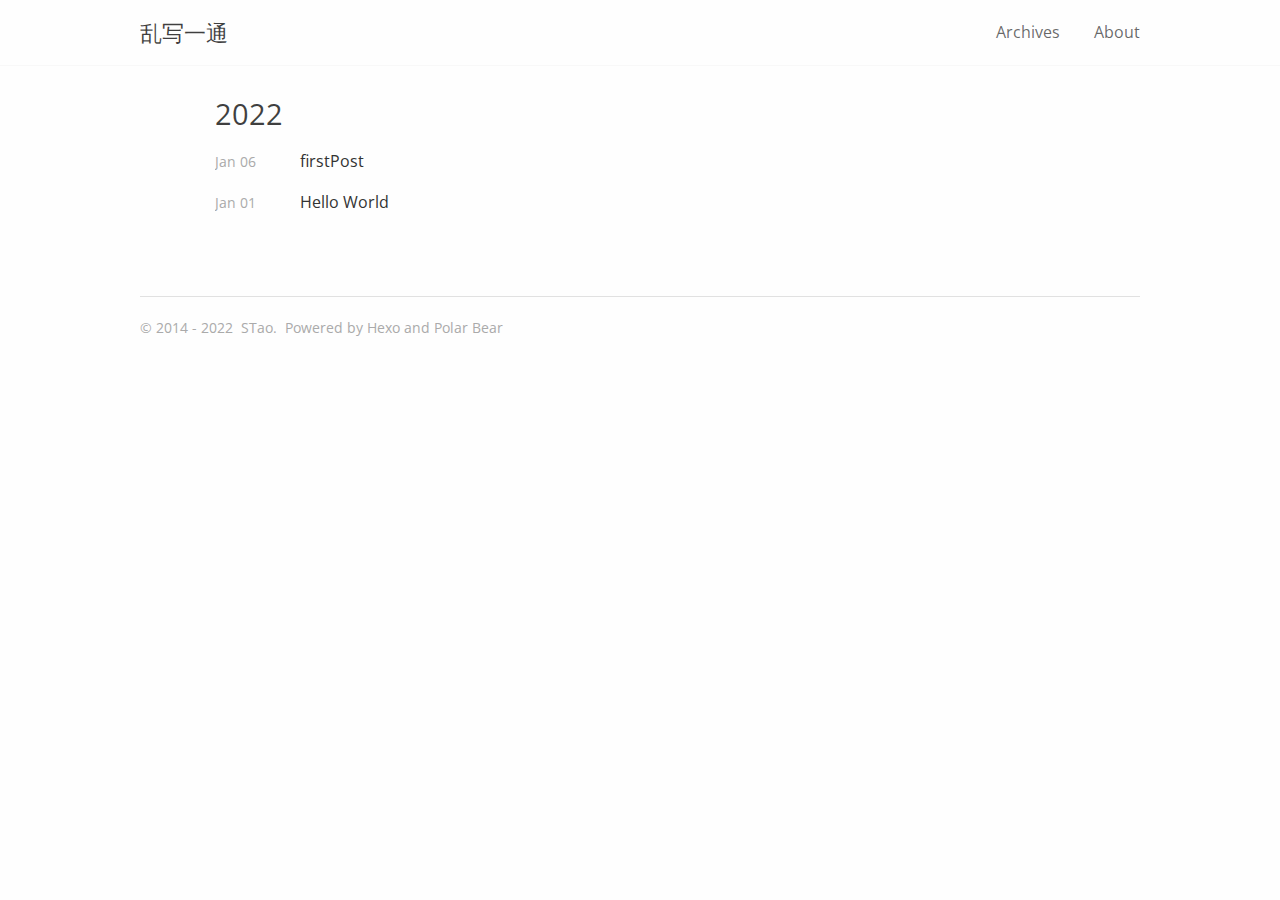
<file: archives/index.html>
<!DOCTYPE html>
<html lang="en">
  <head>
    
<meta charset="UTF-8"/>
<meta http-equiv="X-UA-Compatible" content="IE=edge" />
<meta name="viewport" content="width=device-width,user-scalable=no,initial-scale=1,minimum-scale=1,maximum-scale=1">


<meta http-equiv="Cache-Control" content="no-transform" />
<meta http-equiv="Cache-Control" content="no-siteapp" />










  <link rel="alternate" href="/default" title="乱写一通" >




  <link rel="shortcut icon" type="image/x-icon" href="/favicon.ico?v=1.1" />



<link rel="canonical" href="https://mostlucky.cn/archives/"/>


<meta property="og:type" content="website">
<meta property="og:title" content="乱写一通">
<meta property="og:url" content="https://mostlucky.cn/archives/index.html">
<meta property="og:site_name" content="乱写一通">
<meta property="og:locale" content="en_US">
<meta property="article:author" content="STao">
<meta name="twitter:card" content="summary">


<link rel="stylesheet" type="text/css" href="/css/style.css?v=1.1" />
<link href='https://fonts.googleapis.com/css?family=Open+Sans' rel='stylesheet'>





<script type="text/javascript">
  var themeConfig = {
    fancybox: {
      enable: false
    },
  };
</script>




  



    <title>
  
    Archives - 乱写一通
  
</title>
  <meta name="generator" content="Hexo 6.0.0"></head>

  <body>
    <div id="page">
      <header id="masthead"><div class="site-header-inner">
    <h1 class="site-title">
        <a href="/." class="logo">乱写一通</a>
    </h1>

    <nav id="nav-top">
        
            <ul id="menu-top" class="nav-top-items">
                
                    <li class="menu-item">
                        <a href="/archives">
                            
                            
                                Archives
                            
                        </a>
                    </li>
                
                    <li class="menu-item">
                        <a href="/about">
                            
                            
                                About
                            
                        </a>
                    </li>
                
            </ul>
        
  </nav>
</div>

      </header>
      <div id="content">
        
  
<div id="primary">
  <section id="archive" class="archive">
    
      
    

    
      
        
        

        
          
          <div class="collection-title">
            <h2 class="archive-year">2022</h2>
          </div>
        
      

      <div class="archive-post">
        <span class="archive-post-time">
          
            Jan 06
          
        </span>
        <span class="archive-post-title">
          <a href="/2022/01/06/firstPost/" class="archive-post-link">
            firstPost
          </a>
        </span>
      </div>
    
      
        
        

        
      

      <div class="archive-post">
        <span class="archive-post-time">
          
            Jan 01
          
        </span>
        <span class="archive-post-title">
          <a href="/2022/01/01/hello-world/" class="archive-post-link">
            Hello World
          </a>
        </span>
      </div>
    
  </section>
 </div>

  
  <nav class="pagination">
    
    
  </nav>



      </div>

      <footer id="colophon"><span class="copyright-year">
    
        &copy;
    
        2014 -
    
    2022
    <span class="footer-author">STao.</span>
    <span class="power-by">
        Powered by <a class="hexo-link" target="_blank" rel="noopener" href="https://hexo.io/">Hexo</a> and <a class="theme-link" target="_blank" rel="noopener" href="https://github.com/frostfan/hexo-theme-polarbear">Polar Bear</a>
    </span>
</span>

      </footer>

      <div class="back-to-top" id="back-to-top">
        <i class="iconfont icon-up"></i>
      </div>
    </div>
    


    




  
    <script type="text/javascript" src="/lib/jquery/jquery-3.1.1.min.js"></script>
  

  

    <script type="text/javascript" src="/js/src/theme.js?v=1.1"></script>
<script type="text/javascript" src="/js/src/bootstrap.js?v=1.1"></script>

  </body>
</html>
</file>
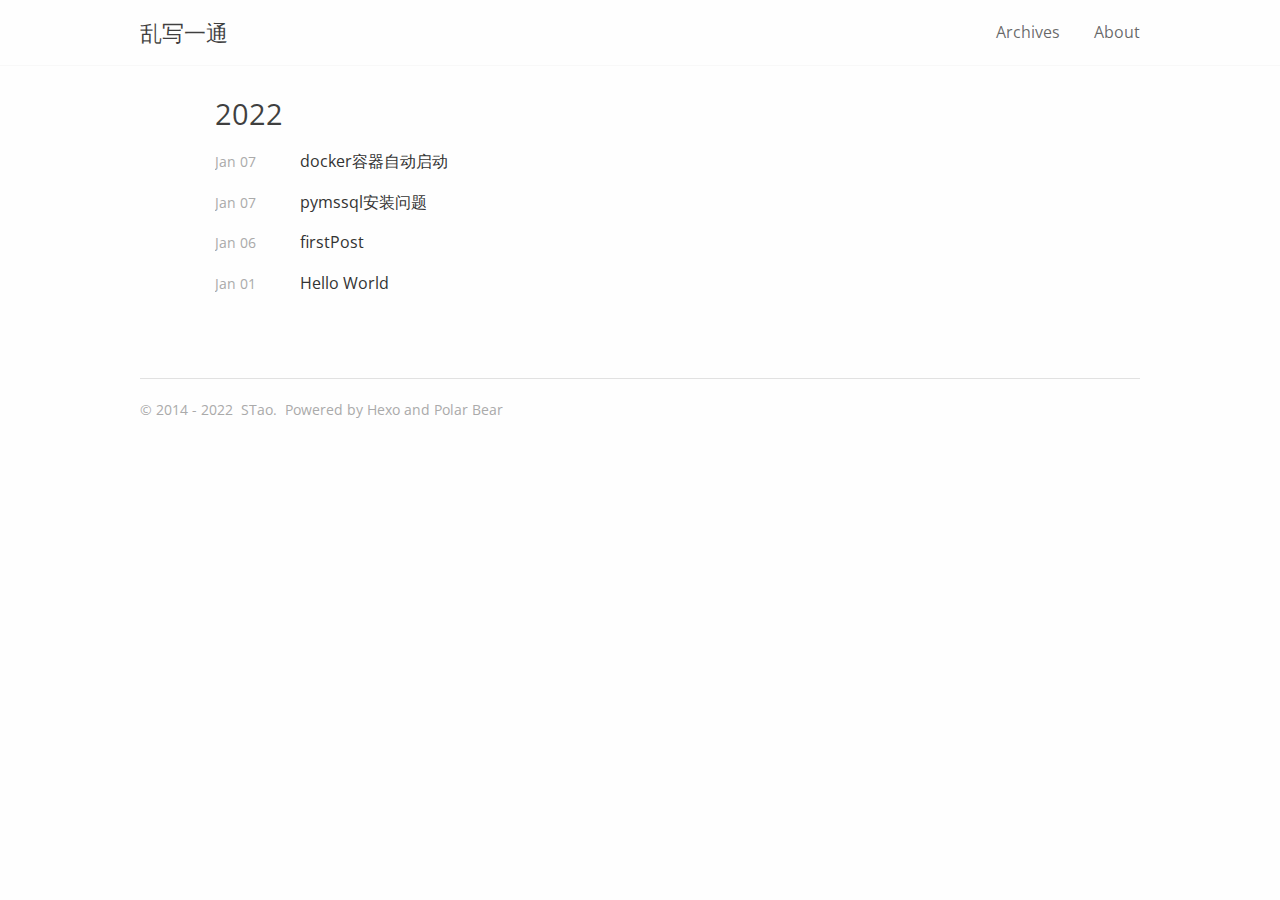
<file: archives/2022/index.html>
<!DOCTYPE html>
<html lang="en">
  <head>
    
<meta charset="UTF-8"/>
<meta http-equiv="X-UA-Compatible" content="IE=edge" />
<meta name="viewport" content="width=device-width,user-scalable=no,initial-scale=1,minimum-scale=1,maximum-scale=1">


<meta http-equiv="Cache-Control" content="no-transform" />
<meta http-equiv="Cache-Control" content="no-siteapp" />










  <link rel="alternate" href="/default" title="乱写一通" >




  <link rel="shortcut icon" type="image/x-icon" href="/favicon.ico?v=1.1" />



<link rel="canonical" href="https://mostlucky.cn/archives/2022/"/>


<meta property="og:type" content="website">
<meta property="og:title" content="乱写一通">
<meta property="og:url" content="https://mostlucky.cn/archives/2022/index.html">
<meta property="og:site_name" content="乱写一通">
<meta property="og:locale" content="en_US">
<meta property="article:author" content="STao">
<meta name="twitter:card" content="summary">


<link rel="stylesheet" type="text/css" href="/css/style.css?v=1.1" />
<link href='https://fonts.googleapis.com/css?family=Open+Sans' rel='stylesheet'>





<script type="text/javascript">
  var themeConfig = {
    fancybox: {
      enable: false
    },
  };
</script>




  



    <title>
  
    Archives - 乱写一通
  
</title>
  <meta name="generator" content="Hexo 6.0.0"></head>

  <body>
    <div id="page">
      <header id="masthead"><div class="site-header-inner">
    <h1 class="site-title">
        <a href="/." class="logo">乱写一通</a>
    </h1>

    <nav id="nav-top">
        
            <ul id="menu-top" class="nav-top-items">
                
                    <li class="menu-item">
                        <a href="/archives">
                            
                            
                                Archives
                            
                        </a>
                    </li>
                
                    <li class="menu-item">
                        <a href="/about">
                            
                            
                                About
                            
                        </a>
                    </li>
                
            </ul>
        
  </nav>
</div>

      </header>
      <div id="content">
        
  
<div id="primary">
  <section id="archive" class="archive">
    
      
    

    
      
        
        

        
          
          <div class="collection-title">
            <h2 class="archive-year">2022</h2>
          </div>
        
      

      <div class="archive-post">
        <span class="archive-post-time">
          
            Jan 07
          
        </span>
        <span class="archive-post-title">
          <a href="/2022/01/07/docker%E5%AE%B9%E5%99%A8%E8%87%AA%E5%8A%A8%E5%90%AF%E5%8A%A8/" class="archive-post-link">
            docker容器自动启动
          </a>
        </span>
      </div>
    
      
        
        

        
      

      <div class="archive-post">
        <span class="archive-post-time">
          
            Jan 07
          
        </span>
        <span class="archive-post-title">
          <a href="/2022/01/07/pymssql%E5%AE%89%E8%A3%85%E9%97%AE%E9%A2%98/" class="archive-post-link">
            pymssql安装问题
          </a>
        </span>
      </div>
    
      
        
        

        
      

      <div class="archive-post">
        <span class="archive-post-time">
          
            Jan 06
          
        </span>
        <span class="archive-post-title">
          <a href="/2022/01/06/firstPost/" class="archive-post-link">
            firstPost
          </a>
        </span>
      </div>
    
      
        
        

        
      

      <div class="archive-post">
        <span class="archive-post-time">
          
            Jan 01
          
        </span>
        <span class="archive-post-title">
          <a href="/2022/01/01/hello-world/" class="archive-post-link">
            Hello World
          </a>
        </span>
      </div>
    
  </section>
 </div>

  
  <nav class="pagination">
    
    
  </nav>



      </div>

      <footer id="colophon"><span class="copyright-year">
    
        &copy;
    
        2014 -
    
    2022
    <span class="footer-author">STao.</span>
    <span class="power-by">
        Powered by <a class="hexo-link" target="_blank" rel="noopener" href="https://hexo.io/">Hexo</a> and <a class="theme-link" target="_blank" rel="noopener" href="https://github.com/frostfan/hexo-theme-polarbear">Polar Bear</a>
    </span>
</span>

      </footer>

      <div class="back-to-top" id="back-to-top">
        <i class="iconfont icon-up"></i>
      </div>
    </div>
    


    




  
    <script type="text/javascript" src="/lib/jquery/jquery-3.1.1.min.js"></script>
  

  

    <script type="text/javascript" src="/js/src/theme.js?v=1.1"></script>
<script type="text/javascript" src="/js/src/bootstrap.js?v=1.1"></script>

  </body>
</html>
</file>
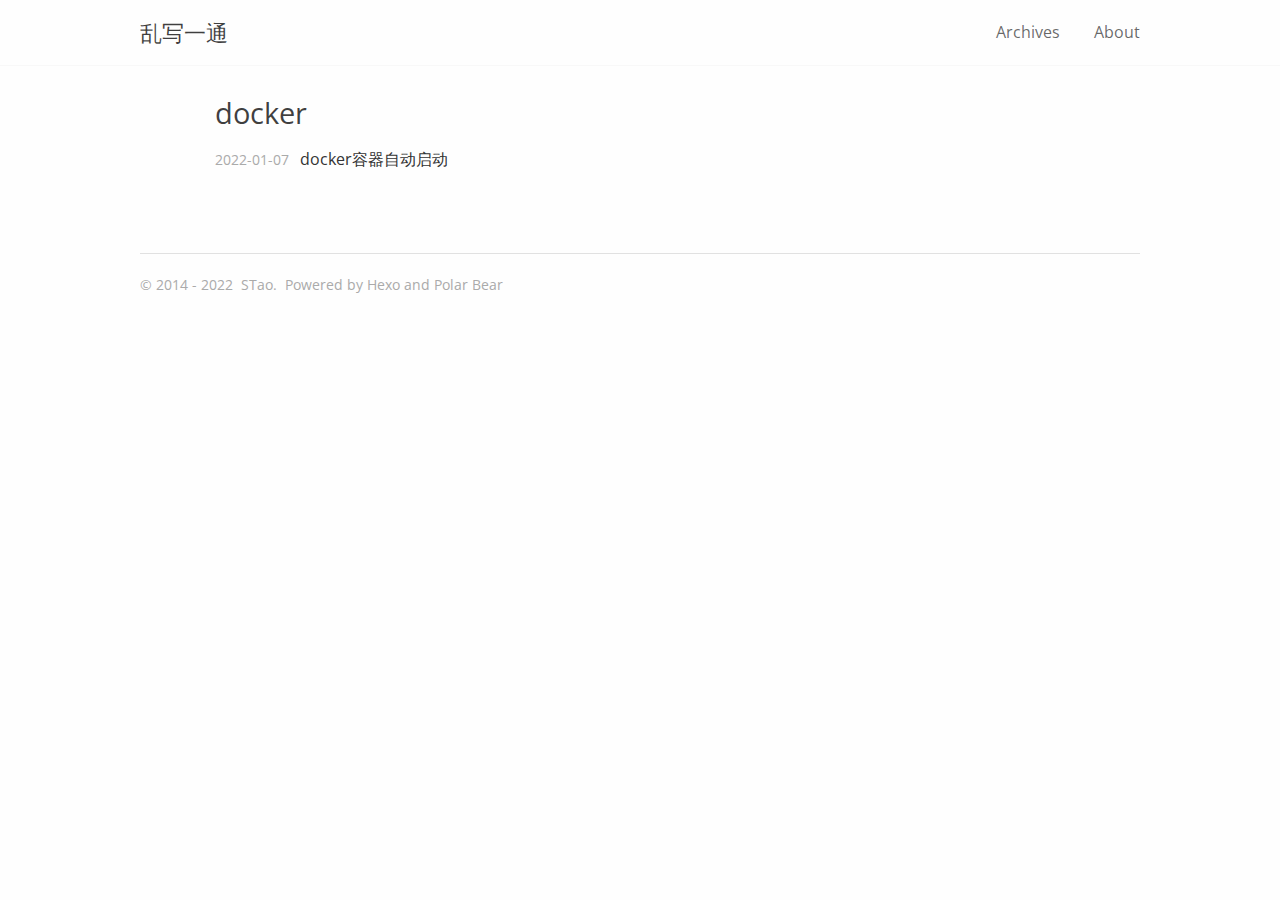
<file: tags/docker/index.html>
<!DOCTYPE html>
<html lang="en">
  <head>
    
<meta charset="UTF-8"/>
<meta http-equiv="X-UA-Compatible" content="IE=edge" />
<meta name="viewport" content="width=device-width,user-scalable=no,initial-scale=1,minimum-scale=1,maximum-scale=1">


<meta http-equiv="Cache-Control" content="no-transform" />
<meta http-equiv="Cache-Control" content="no-siteapp" />










  <link rel="alternate" href="/default" title="乱写一通" >




  <link rel="shortcut icon" type="image/x-icon" href="/favicon.ico?v=1.1" />



<link rel="canonical" href="https://mostlucky.cn/tags/docker/"/>


<meta property="og:type" content="website">
<meta property="og:title" content="乱写一通">
<meta property="og:url" content="https://mostlucky.cn/tags/docker/index.html">
<meta property="og:site_name" content="乱写一通">
<meta property="og:locale" content="en_US">
<meta property="article:author" content="STao">
<meta name="twitter:card" content="summary">


<link rel="stylesheet" type="text/css" href="/css/style.css?v=1.1" />
<link href='https://fonts.googleapis.com/css?family=Open+Sans' rel='stylesheet'>





<script type="text/javascript">
  var themeConfig = {
    fancybox: {
      enable: false
    },
  };
</script>




  



    <title>
  
    docker - 乱写一通
  
</title>
  <meta name="generator" content="Hexo 6.0.0"></head>

  <body>
    <div id="page">
      <header id="masthead"><div class="site-header-inner">
    <h1 class="site-title">
        <a href="/." class="logo">乱写一通</a>
    </h1>

    <nav id="nav-top">
        
            <ul id="menu-top" class="nav-top-items">
                
                    <li class="menu-item">
                        <a href="/archives">
                            
                            
                                Archives
                            
                        </a>
                    </li>
                
                    <li class="menu-item">
                        <a href="/about">
                            
                            
                                About
                            
                        </a>
                    </li>
                
            </ul>
        
  </nav>
</div>

      </header>
      <div id="content">
        
  
<div id="primary">
  <section id="archive" class="archive">
    
      
        <div class="archive-title tag">
          <h2 class="archive-name">docker</h2>
        </div>
      
    

    
      

      <div class="archive-post">
        <span class="archive-post-time">
          
            2022-01-07
          
        </span>
        <span class="archive-post-title">
          <a href="/2022/01/07/docker%E5%AE%B9%E5%99%A8%E8%87%AA%E5%8A%A8%E5%90%AF%E5%8A%A8/" class="archive-post-link">
            docker容器自动启动
          </a>
        </span>
      </div>
    
  </section>
 </div>

  
  <nav class="pagination">
    
    
  </nav>



      </div>

      <footer id="colophon"><span class="copyright-year">
    
        &copy;
    
        2014 -
    
    2022
    <span class="footer-author">STao.</span>
    <span class="power-by">
        Powered by <a class="hexo-link" target="_blank" rel="noopener" href="https://hexo.io/">Hexo</a> and <a class="theme-link" target="_blank" rel="noopener" href="https://github.com/frostfan/hexo-theme-polarbear">Polar Bear</a>
    </span>
</span>

      </footer>

      <div class="back-to-top" id="back-to-top">
        <i class="iconfont icon-up"></i>
      </div>
    </div>
    


    




  
    <script type="text/javascript" src="/lib/jquery/jquery-3.1.1.min.js"></script>
  

  

    <script type="text/javascript" src="/js/src/theme.js?v=1.1"></script>
<script type="text/javascript" src="/js/src/bootstrap.js?v=1.1"></script>

  </body>
</html>
</file>
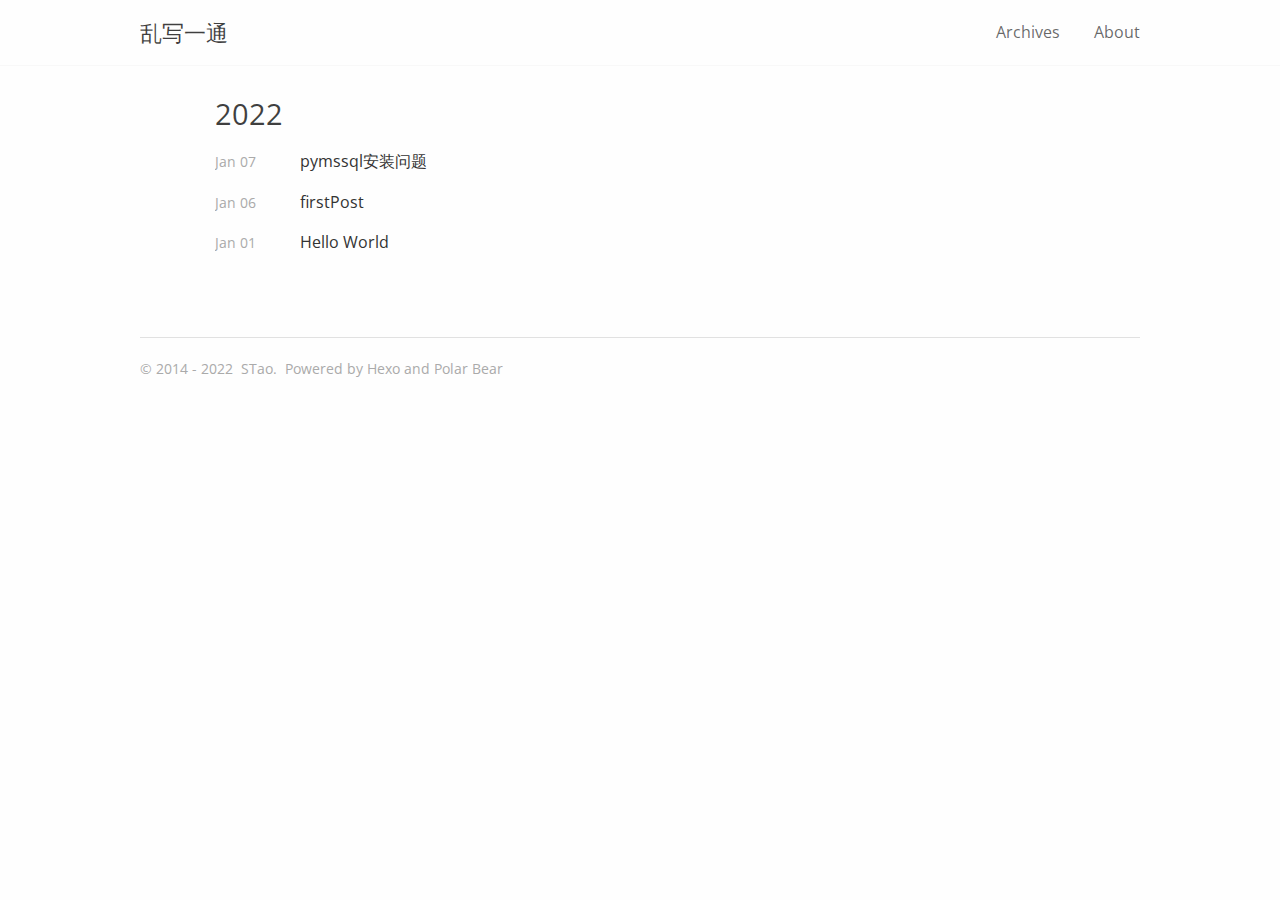
<file: archives/2022/01/index.html>
<!DOCTYPE html>
<html lang="en">
  <head>
    
<meta charset="UTF-8"/>
<meta http-equiv="X-UA-Compatible" content="IE=edge" />
<meta name="viewport" content="width=device-width,user-scalable=no,initial-scale=1,minimum-scale=1,maximum-scale=1">


<meta http-equiv="Cache-Control" content="no-transform" />
<meta http-equiv="Cache-Control" content="no-siteapp" />










  <link rel="alternate" href="/default" title="乱写一通" >




  <link rel="shortcut icon" type="image/x-icon" href="/favicon.ico?v=1.1" />



<link rel="canonical" href="https://mostlucky.cn/archives/2022/01/"/>


<meta property="og:type" content="website">
<meta property="og:title" content="乱写一通">
<meta property="og:url" content="https://mostlucky.cn/archives/2022/01/index.html">
<meta property="og:site_name" content="乱写一通">
<meta property="og:locale" content="en_US">
<meta property="article:author" content="STao">
<meta name="twitter:card" content="summary">


<link rel="stylesheet" type="text/css" href="/css/style.css?v=1.1" />
<link href='https://fonts.googleapis.com/css?family=Open+Sans' rel='stylesheet'>





<script type="text/javascript">
  var themeConfig = {
    fancybox: {
      enable: false
    },
  };
</script>




  



    <title>
  
    Archives - 乱写一通
  
</title>
  <meta name="generator" content="Hexo 6.0.0"></head>

  <body>
    <div id="page">
      <header id="masthead"><div class="site-header-inner">
    <h1 class="site-title">
        <a href="/." class="logo">乱写一通</a>
    </h1>

    <nav id="nav-top">
        
            <ul id="menu-top" class="nav-top-items">
                
                    <li class="menu-item">
                        <a href="/archives">
                            
                            
                                Archives
                            
                        </a>
                    </li>
                
                    <li class="menu-item">
                        <a href="/about">
                            
                            
                                About
                            
                        </a>
                    </li>
                
            </ul>
        
  </nav>
</div>

      </header>
      <div id="content">
        
  
<div id="primary">
  <section id="archive" class="archive">
    
      
    

    
      
        
        

        
          
          <div class="collection-title">
            <h2 class="archive-year">2022</h2>
          </div>
        
      

      <div class="archive-post">
        <span class="archive-post-time">
          
            Jan 07
          
        </span>
        <span class="archive-post-title">
          <a href="/2022/01/07/pymssql%E5%AE%89%E8%A3%85%E9%97%AE%E9%A2%98/" class="archive-post-link">
            pymssql安装问题
          </a>
        </span>
      </div>
    
      
        
        

        
      

      <div class="archive-post">
        <span class="archive-post-time">
          
            Jan 06
          
        </span>
        <span class="archive-post-title">
          <a href="/2022/01/06/firstPost/" class="archive-post-link">
            firstPost
          </a>
        </span>
      </div>
    
      
        
        

        
      

      <div class="archive-post">
        <span class="archive-post-time">
          
            Jan 01
          
        </span>
        <span class="archive-post-title">
          <a href="/2022/01/01/hello-world/" class="archive-post-link">
            Hello World
          </a>
        </span>
      </div>
    
  </section>
 </div>

  
  <nav class="pagination">
    
    
  </nav>



      </div>

      <footer id="colophon"><span class="copyright-year">
    
        &copy;
    
        2014 -
    
    2022
    <span class="footer-author">STao.</span>
    <span class="power-by">
        Powered by <a class="hexo-link" target="_blank" rel="noopener" href="https://hexo.io/">Hexo</a> and <a class="theme-link" target="_blank" rel="noopener" href="https://github.com/frostfan/hexo-theme-polarbear">Polar Bear</a>
    </span>
</span>

      </footer>

      <div class="back-to-top" id="back-to-top">
        <i class="iconfont icon-up"></i>
      </div>
    </div>
    


    




  
    <script type="text/javascript" src="/lib/jquery/jquery-3.1.1.min.js"></script>
  

  

    <script type="text/javascript" src="/js/src/theme.js?v=1.1"></script>
<script type="text/javascript" src="/js/src/bootstrap.js?v=1.1"></script>

  </body>
</html>
</file>
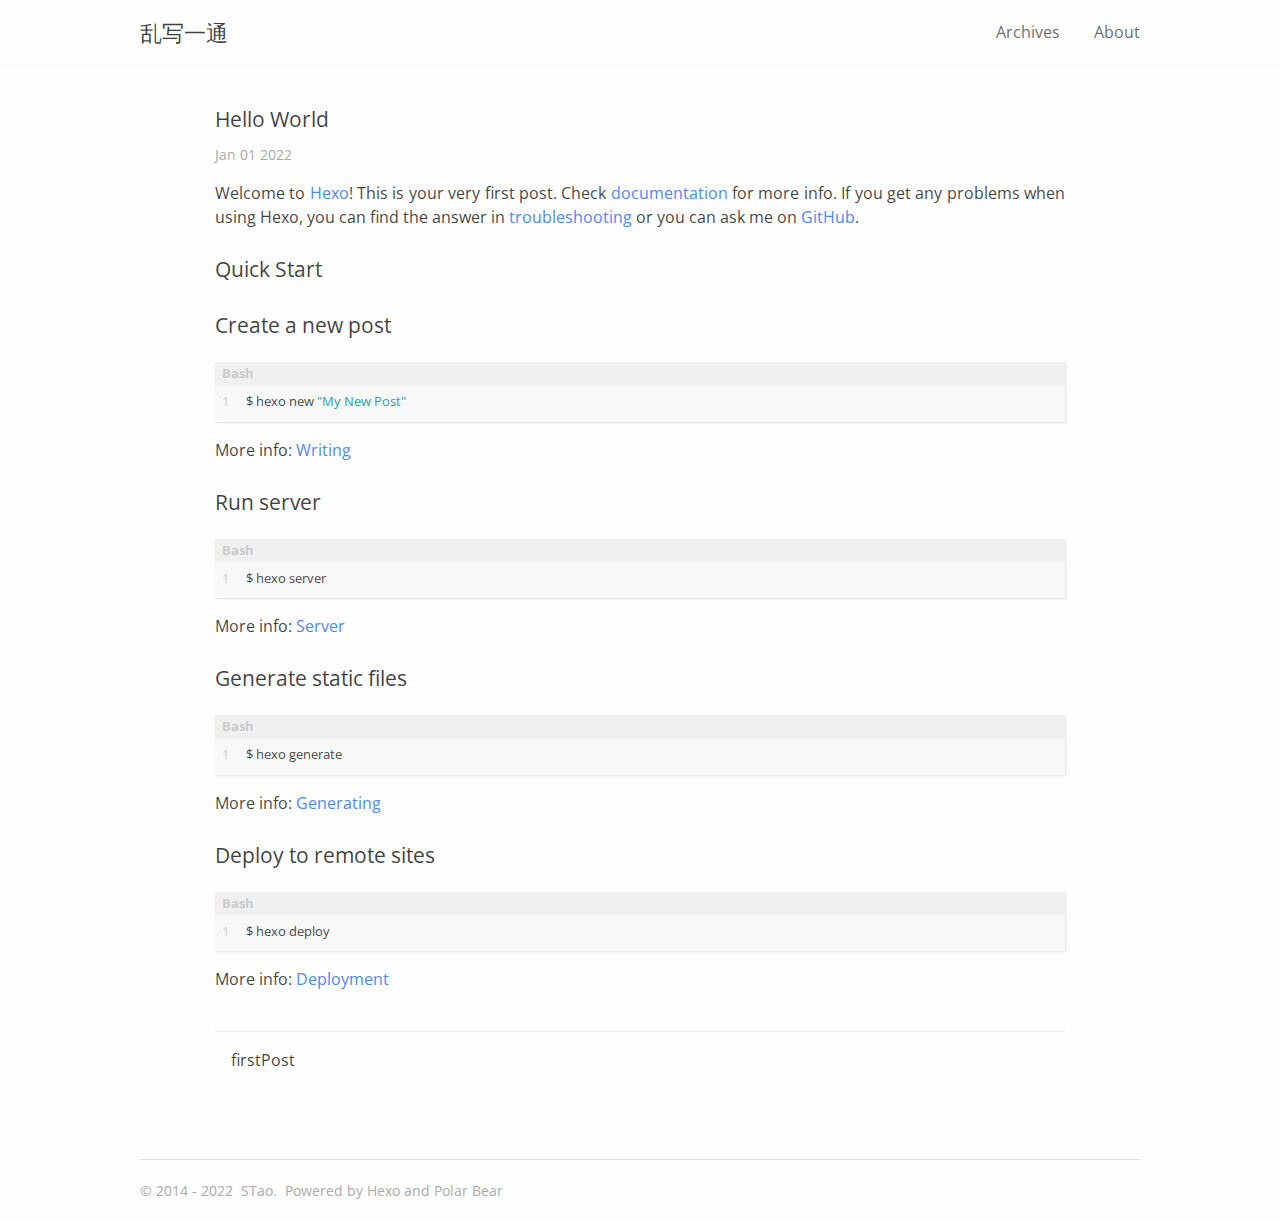
<file: 2022/01/01/hello-world/index.html>
<!DOCTYPE html>
<html lang="en">
  <head>
    
<meta charset="UTF-8"/>
<meta http-equiv="X-UA-Compatible" content="IE=edge" />
<meta name="viewport" content="width=device-width,user-scalable=no,initial-scale=1,minimum-scale=1,maximum-scale=1">


<meta http-equiv="Cache-Control" content="no-transform" />
<meta http-equiv="Cache-Control" content="no-siteapp" />



  <meta name="description" content="Hello World"/>








  <link rel="alternate" href="/default" title="乱写一通" >




  <link rel="shortcut icon" type="image/x-icon" href="/favicon.ico?v=1.1" />



<link rel="canonical" href="https://mostlucky.cn/2022/01/01/hello-world/"/>


<meta name="description" content="Welcome to Hexo! This is your very first post. Check documentation for more info. If you get any problems when using Hexo, you can find the answer in troubleshooting or you can ask me on GitHub. Quick">
<meta property="og:type" content="article">
<meta property="og:title" content="Hello World">
<meta property="og:url" content="https://mostlucky.cn/2022/01/01/hello-world/index.html">
<meta property="og:site_name" content="乱写一通">
<meta property="og:description" content="Welcome to Hexo! This is your very first post. Check documentation for more info. If you get any problems when using Hexo, you can find the answer in troubleshooting or you can ask me on GitHub. Quick">
<meta property="og:locale" content="en_US">
<meta property="article:published_time" content="2022-01-01T13:07:24.435Z">
<meta property="article:modified_time" content="2022-01-01T13:07:24.435Z">
<meta property="article:author" content="STao">
<meta name="twitter:card" content="summary">


<link rel="stylesheet" type="text/css" href="/css/style.css?v=1.1" />
<link href='https://fonts.googleapis.com/css?family=Open+Sans' rel='stylesheet'>





<script type="text/javascript">
  var themeConfig = {
    fancybox: {
      enable: false
    },
  };
</script>




  



    <title> Hello World - 乱写一通 </title>
  <meta name="generator" content="Hexo 6.0.0"></head>

  <body>
    <div id="page">
      <header id="masthead"><div class="site-header-inner">
    <h1 class="site-title">
        <a href="/." class="logo">乱写一通</a>
    </h1>

    <nav id="nav-top">
        
            <ul id="menu-top" class="nav-top-items">
                
                    <li class="menu-item">
                        <a href="/archives">
                            
                            
                                Archives
                            
                        </a>
                    </li>
                
                    <li class="menu-item">
                        <a href="/about">
                            
                            
                                About
                            
                        </a>
                    </li>
                
            </ul>
        
  </nav>
</div>

      </header>
      <div id="content">
        
    <div id="primary">
        
  <article class="post">
    <header class="post-header">
      <h1 class="post-title">
        
          Hello World
        
      </h1>

      <time class="post-time">
          Jan 01 2022
      </time>
    </header>



    
            <div class="post-content">
            <p>Welcome to <a target="_blank" rel="noopener" href="https://hexo.io/">Hexo</a>! This is your very first post. Check <a target="_blank" rel="noopener" href="https://hexo.io/docs/">documentation</a> for more info. If you get any problems when using Hexo, you can find the answer in <a target="_blank" rel="noopener" href="https://hexo.io/docs/troubleshooting.html">troubleshooting</a> or you can ask me on <a target="_blank" rel="noopener" href="https://github.com/hexojs/hexo/issues">GitHub</a>.</p>
<h2 id="Quick-Start"><a href="#Quick-Start" class="headerlink" title="Quick Start"></a>Quick Start</h2><h3 id="Create-a-new-post"><a href="#Create-a-new-post" class="headerlink" title="Create a new post"></a>Create a new post</h3><figure class="highlight bash"><table><tr><td class="gutter"><pre><span class="line">1</span><br></pre></td><td class="code"><pre><span class="line">$ hexo new <span class="string">&quot;My New Post&quot;</span></span><br></pre></td></tr></table></figure>

<p>More info: <a target="_blank" rel="noopener" href="https://hexo.io/docs/writing.html">Writing</a></p>
<h3 id="Run-server"><a href="#Run-server" class="headerlink" title="Run server"></a>Run server</h3><figure class="highlight bash"><table><tr><td class="gutter"><pre><span class="line">1</span><br></pre></td><td class="code"><pre><span class="line">$ hexo server</span><br></pre></td></tr></table></figure>

<p>More info: <a target="_blank" rel="noopener" href="https://hexo.io/docs/server.html">Server</a></p>
<h3 id="Generate-static-files"><a href="#Generate-static-files" class="headerlink" title="Generate static files"></a>Generate static files</h3><figure class="highlight bash"><table><tr><td class="gutter"><pre><span class="line">1</span><br></pre></td><td class="code"><pre><span class="line">$ hexo generate</span><br></pre></td></tr></table></figure>

<p>More info: <a target="_blank" rel="noopener" href="https://hexo.io/docs/generating.html">Generating</a></p>
<h3 id="Deploy-to-remote-sites"><a href="#Deploy-to-remote-sites" class="headerlink" title="Deploy to remote sites"></a>Deploy to remote sites</h3><figure class="highlight bash"><table><tr><td class="gutter"><pre><span class="line">1</span><br></pre></td><td class="code"><pre><span class="line">$ hexo deploy</span><br></pre></td></tr></table></figure>

<p>More info: <a target="_blank" rel="noopener" href="https://hexo.io/docs/one-command-deployment.html">Deployment</a></p>

            </div>
          

    
      <footer class="post-footer">
		

        
        
  <nav class="post-nav">
    
      <a class="prev" href="/2022/01/06/firstPost/">
        <i class="iconfont icon-left"></i>
        <span class="prev-text nav-default">firstPost</span>
        <span class="prev-text nav-mobile">Prev</span>
      </a>
    
    
  </nav>

        
  <div class="comments" id="comments">
    
  </div>


      </footer>
    
  </article>

    </div>

      </div>

      <footer id="colophon"><span class="copyright-year">
    
        &copy;
    
        2014 -
    
    2022
    <span class="footer-author">STao.</span>
    <span class="power-by">
        Powered by <a class="hexo-link" target="_blank" rel="noopener" href="https://hexo.io/">Hexo</a> and <a class="theme-link" target="_blank" rel="noopener" href="https://github.com/frostfan/hexo-theme-polarbear">Polar Bear</a>
    </span>
</span>

      </footer>

      <div class="back-to-top" id="back-to-top">
        <i class="iconfont icon-up"></i>
      </div>
    </div>
    


    




  
    <script type="text/javascript" src="/lib/jquery/jquery-3.1.1.min.js"></script>
  

  

    <script type="text/javascript" src="/js/src/theme.js?v=1.1"></script>
<script type="text/javascript" src="/js/src/bootstrap.js?v=1.1"></script>

  </body>
</html>
</file>
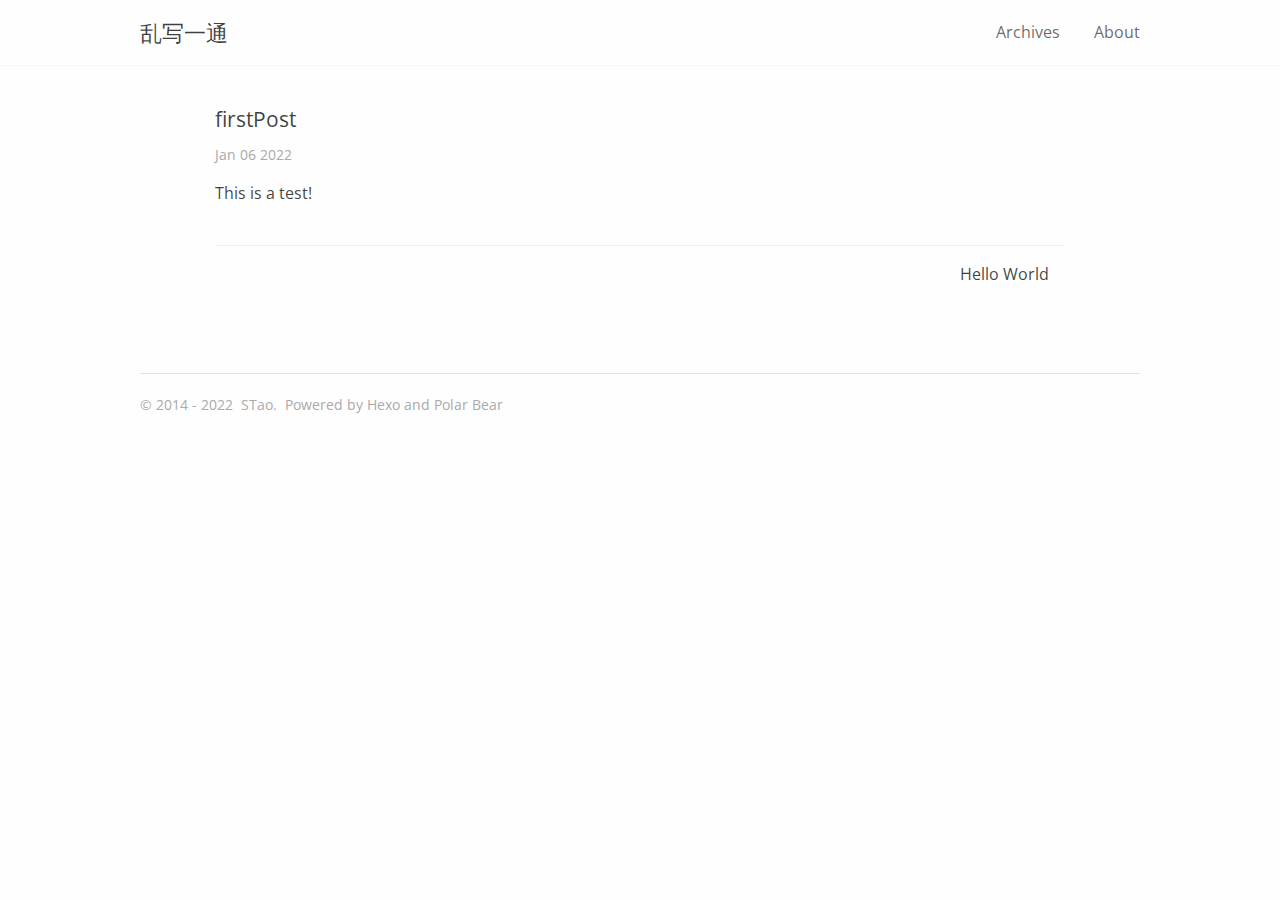
<file: 2022/01/06/firstPost/index.html>
<!DOCTYPE html>
<html lang="en">
  <head>
    
<meta charset="UTF-8"/>
<meta http-equiv="X-UA-Compatible" content="IE=edge" />
<meta name="viewport" content="width=device-width,user-scalable=no,initial-scale=1,minimum-scale=1,maximum-scale=1">


<meta http-equiv="Cache-Control" content="no-transform" />
<meta http-equiv="Cache-Control" content="no-siteapp" />



  <meta name="description" content="firstPost"/>








  <link rel="alternate" href="/default" title="乱写一通" >




  <link rel="shortcut icon" type="image/x-icon" href="/favicon.ico?v=1.1" />



<link rel="canonical" href="https://mostlucky.cn/2022/01/06/firstPost/"/>


<meta name="description" content="This is a test!">
<meta property="og:type" content="article">
<meta property="og:title" content="firstPost">
<meta property="og:url" content="https://mostlucky.cn/2022/01/06/firstPost/index.html">
<meta property="og:site_name" content="乱写一通">
<meta property="og:description" content="This is a test!">
<meta property="og:locale" content="en_US">
<meta property="article:published_time" content="2022-01-06T15:25:01.000Z">
<meta property="article:modified_time" content="2022-01-06T15:25:22.466Z">
<meta property="article:author" content="STao">
<meta name="twitter:card" content="summary">


<link rel="stylesheet" type="text/css" href="/css/style.css?v=1.1" />
<link href='https://fonts.googleapis.com/css?family=Open+Sans' rel='stylesheet'>





<script type="text/javascript">
  var themeConfig = {
    fancybox: {
      enable: false
    },
  };
</script>




  



    <title> firstPost - 乱写一通 </title>
  <meta name="generator" content="Hexo 6.0.0"></head>

  <body>
    <div id="page">
      <header id="masthead"><div class="site-header-inner">
    <h1 class="site-title">
        <a href="/." class="logo">乱写一通</a>
    </h1>

    <nav id="nav-top">
        
            <ul id="menu-top" class="nav-top-items">
                
                    <li class="menu-item">
                        <a href="/archives">
                            
                            
                                Archives
                            
                        </a>
                    </li>
                
                    <li class="menu-item">
                        <a href="/about">
                            
                            
                                About
                            
                        </a>
                    </li>
                
            </ul>
        
  </nav>
</div>

      </header>
      <div id="content">
        
    <div id="primary">
        
  <article class="post">
    <header class="post-header">
      <h1 class="post-title">
        
          firstPost
        
      </h1>

      <time class="post-time">
          Jan 06 2022
      </time>
    </header>



    
            <div class="post-content">
            <p>This is a test!</p>

            </div>
          

    
      <footer class="post-footer">
		

        
        
  <nav class="post-nav">
    
    
      <a class="next" href="/2022/01/01/hello-world/">
        <span class="next-text nav-default">Hello World</span>
        <span class="prev-text nav-mobile">Next</span>
        <i class="iconfont icon-right"></i>
      </a>
    
  </nav>

        
  <div class="comments" id="comments">
    
  </div>


      </footer>
    
  </article>

    </div>

      </div>

      <footer id="colophon"><span class="copyright-year">
    
        &copy;
    
        2014 -
    
    2022
    <span class="footer-author">STao.</span>
    <span class="power-by">
        Powered by <a class="hexo-link" target="_blank" rel="noopener" href="https://hexo.io/">Hexo</a> and <a class="theme-link" target="_blank" rel="noopener" href="https://github.com/frostfan/hexo-theme-polarbear">Polar Bear</a>
    </span>
</span>

      </footer>

      <div class="back-to-top" id="back-to-top">
        <i class="iconfont icon-up"></i>
      </div>
    </div>
    


    




  
    <script type="text/javascript" src="/lib/jquery/jquery-3.1.1.min.js"></script>
  

  

    <script type="text/javascript" src="/js/src/theme.js?v=1.1"></script>
<script type="text/javascript" src="/js/src/bootstrap.js?v=1.1"></script>

  </body>
</html>
</file>
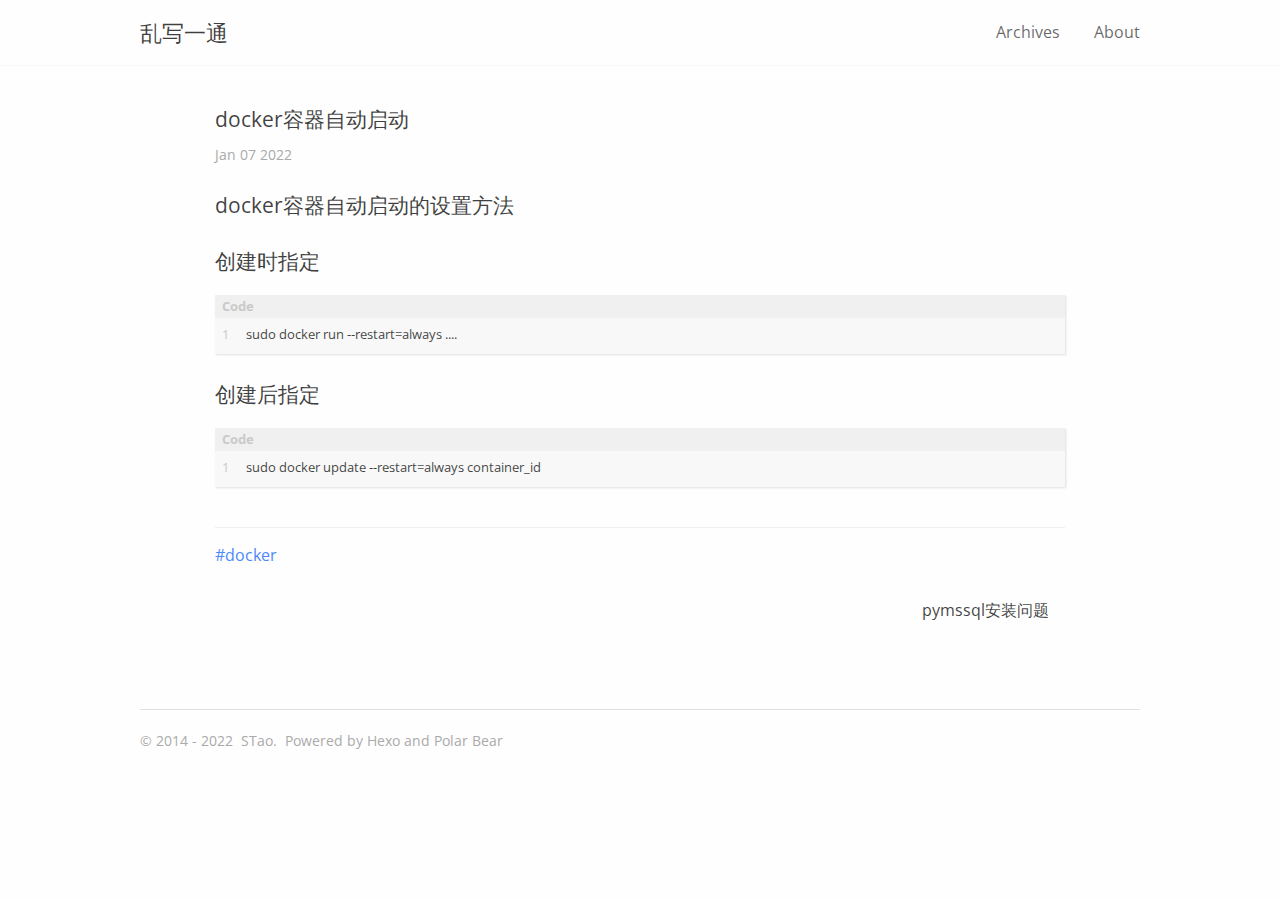
<file: 2022/01/07/docker容器自动启动/index.html>
<!DOCTYPE html>
<html lang="en">
  <head>
    
<meta charset="UTF-8"/>
<meta http-equiv="X-UA-Compatible" content="IE=edge" />
<meta name="viewport" content="width=device-width,user-scalable=no,initial-scale=1,minimum-scale=1,maximum-scale=1">


<meta http-equiv="Cache-Control" content="no-transform" />
<meta http-equiv="Cache-Control" content="no-siteapp" />



  <meta name="description" content="docker容器自动启动"/>




  <meta name="keywords" content="docker," />





  <link rel="alternate" href="/default" title="乱写一通" >




  <link rel="shortcut icon" type="image/x-icon" href="/favicon.ico?v=1.1" />



<link rel="canonical" href="https://mostlucky.cn/2022/01/07/docker容器自动启动/"/>


<meta name="description" content="docker容器自动启动的设置方法创建时指定1sudo docker run --restart&#x3D;always ....    创建后指定1sudo docker update --restart&#x3D;always container_id">
<meta property="og:type" content="article">
<meta property="og:title" content="docker容器自动启动">
<meta property="og:url" content="https://mostlucky.cn/2022/01/07/docker%E5%AE%B9%E5%99%A8%E8%87%AA%E5%8A%A8%E5%90%AF%E5%8A%A8/index.html">
<meta property="og:site_name" content="乱写一通">
<meta property="og:description" content="docker容器自动启动的设置方法创建时指定1sudo docker run --restart&#x3D;always ....    创建后指定1sudo docker update --restart&#x3D;always container_id">
<meta property="og:locale" content="en_US">
<meta property="article:published_time" content="2022-01-07T15:57:48.000Z">
<meta property="article:modified_time" content="2022-01-07T16:00:04.729Z">
<meta property="article:author" content="STao">
<meta property="article:tag" content="docker">
<meta name="twitter:card" content="summary">


<link rel="stylesheet" type="text/css" href="/css/style.css?v=1.1" />
<link href='https://fonts.googleapis.com/css?family=Open+Sans' rel='stylesheet'>





<script type="text/javascript">
  var themeConfig = {
    fancybox: {
      enable: false
    },
  };
</script>




  



    <title> docker容器自动启动 - 乱写一通 </title>
  <meta name="generator" content="Hexo 6.0.0"></head>

  <body>
    <div id="page">
      <header id="masthead"><div class="site-header-inner">
    <h1 class="site-title">
        <a href="/." class="logo">乱写一通</a>
    </h1>

    <nav id="nav-top">
        
            <ul id="menu-top" class="nav-top-items">
                
                    <li class="menu-item">
                        <a href="/archives">
                            
                            
                                Archives
                            
                        </a>
                    </li>
                
                    <li class="menu-item">
                        <a href="/about">
                            
                            
                                About
                            
                        </a>
                    </li>
                
            </ul>
        
  </nav>
</div>

      </header>
      <div id="content">
        
    <div id="primary">
        
  <article class="post">
    <header class="post-header">
      <h1 class="post-title">
        
          docker容器自动启动
        
      </h1>

      <time class="post-time">
          Jan 07 2022
      </time>
    </header>



    
            <div class="post-content">
            <h1 id="docker容器自动启动的设置方法"><a href="#docker容器自动启动的设置方法" class="headerlink" title="docker容器自动启动的设置方法"></a>docker容器自动启动的设置方法</h1><h2 id="创建时指定"><a href="#创建时指定" class="headerlink" title="创建时指定"></a>创建时指定</h2><figure class="highlight shell"><table><tr><td class="gutter"><pre><span class="line">1</span><br></pre></td><td class="code"><pre><span class="line">sudo docker run --restart=always ....</span><br></pre></td></tr></table></figure>



<h2 id="创建后指定"><a href="#创建后指定" class="headerlink" title="创建后指定"></a>创建后指定</h2><figure class="highlight shell"><table><tr><td class="gutter"><pre><span class="line">1</span><br></pre></td><td class="code"><pre><span class="line">sudo docker update --restart=always container_id</span><br></pre></td></tr></table></figure>


            </div>
          

    
      <footer class="post-footer">
		
		<div class="post-tags">
		  
			<a href="/tags/docker/">docker</a>
		  
		</div>
		

        
        
  <nav class="post-nav">
    
    
      <a class="next" href="/2022/01/07/pymssql%E5%AE%89%E8%A3%85%E9%97%AE%E9%A2%98/">
        <span class="next-text nav-default">pymssql安装问题</span>
        <span class="prev-text nav-mobile">Next</span>
        <i class="iconfont icon-right"></i>
      </a>
    
  </nav>

        
  <div class="comments" id="comments">
    
  </div>


      </footer>
    
  </article>

    </div>

      </div>

      <footer id="colophon"><span class="copyright-year">
    
        &copy;
    
        2014 -
    
    2022
    <span class="footer-author">STao.</span>
    <span class="power-by">
        Powered by <a class="hexo-link" target="_blank" rel="noopener" href="https://hexo.io/">Hexo</a> and <a class="theme-link" target="_blank" rel="noopener" href="https://github.com/frostfan/hexo-theme-polarbear">Polar Bear</a>
    </span>
</span>

      </footer>

      <div class="back-to-top" id="back-to-top">
        <i class="iconfont icon-up"></i>
      </div>
    </div>
    


    




  
    <script type="text/javascript" src="/lib/jquery/jquery-3.1.1.min.js"></script>
  

  

    <script type="text/javascript" src="/js/src/theme.js?v=1.1"></script>
<script type="text/javascript" src="/js/src/bootstrap.js?v=1.1"></script>

  </body>
</html>
</file>
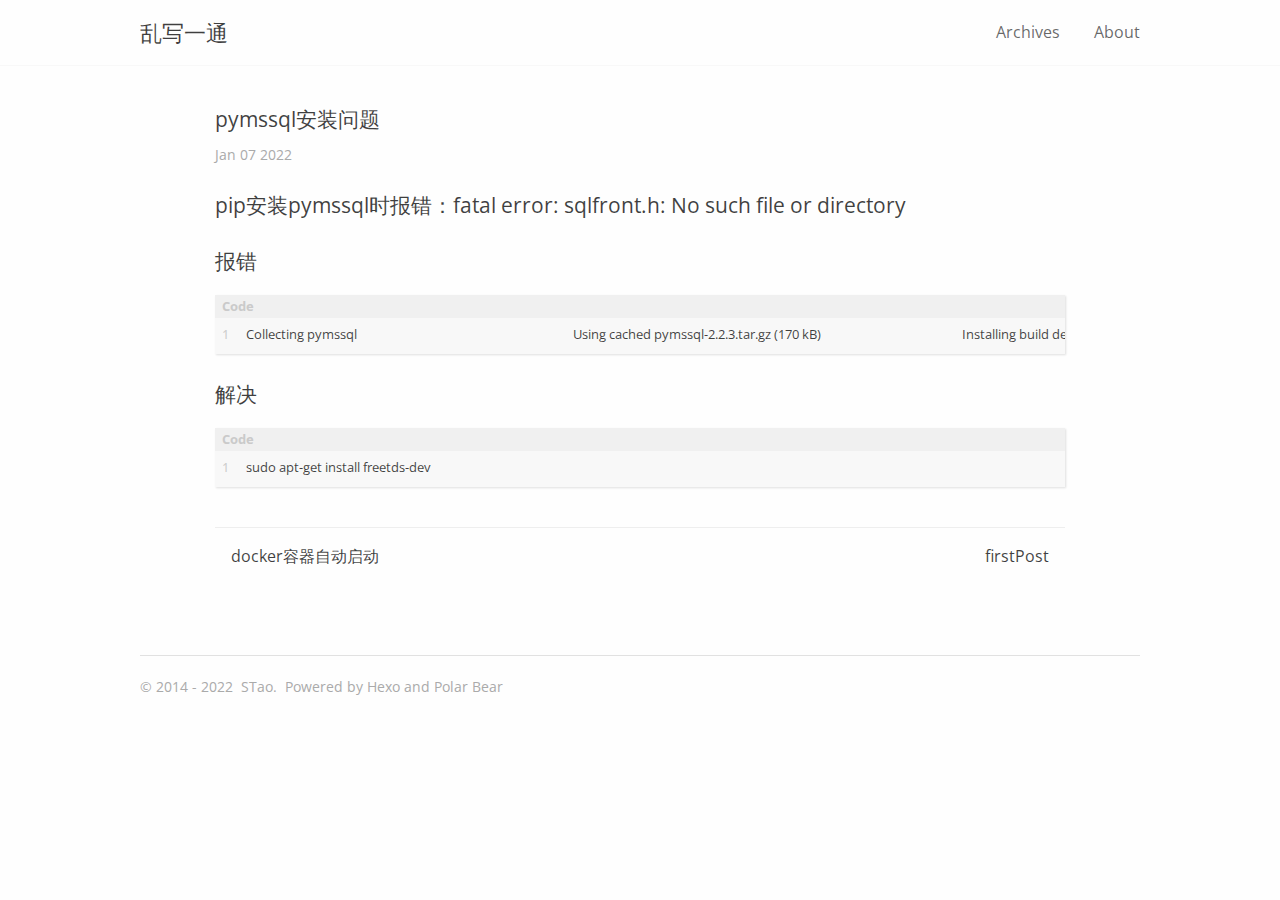
<file: 2022/01/07/pymssql安装问题/index.html>
<!DOCTYPE html>
<html lang="en">
  <head>
    
<meta charset="UTF-8"/>
<meta http-equiv="X-UA-Compatible" content="IE=edge" />
<meta name="viewport" content="width=device-width,user-scalable=no,initial-scale=1,minimum-scale=1,maximum-scale=1">


<meta http-equiv="Cache-Control" content="no-transform" />
<meta http-equiv="Cache-Control" content="no-siteapp" />



  <meta name="description" content="pymssql安装问题"/>








  <link rel="alternate" href="/default" title="乱写一通" >




  <link rel="shortcut icon" type="image/x-icon" href="/favicon.ico?v=1.1" />



<link rel="canonical" href="https://mostlucky.cn/2022/01/07/pymssql安装问题/"/>


<meta name="description" content="pip安装pymssql时报错：fatal error: sqlfront.h: No such file or directory报错1Collecting pymssql                                                                        Using cached pymssql-2.2.3.tar.gz (170 kB">
<meta property="og:type" content="article">
<meta property="og:title" content="pymssql安装问题">
<meta property="og:url" content="https://mostlucky.cn/2022/01/07/pymssql%E5%AE%89%E8%A3%85%E9%97%AE%E9%A2%98/index.html">
<meta property="og:site_name" content="乱写一通">
<meta property="og:description" content="pip安装pymssql时报错：fatal error: sqlfront.h: No such file or directory报错1Collecting pymssql                                                                        Using cached pymssql-2.2.3.tar.gz (170 kB">
<meta property="og:locale" content="en_US">
<meta property="article:published_time" content="2022-01-07T04:08:52.000Z">
<meta property="article:modified_time" content="2022-01-07T04:27:28.830Z">
<meta property="article:author" content="STao">
<meta name="twitter:card" content="summary">


<link rel="stylesheet" type="text/css" href="/css/style.css?v=1.1" />
<link href='https://fonts.googleapis.com/css?family=Open+Sans' rel='stylesheet'>





<script type="text/javascript">
  var themeConfig = {
    fancybox: {
      enable: false
    },
  };
</script>




  



    <title> pymssql安装问题 - 乱写一通 </title>
  <meta name="generator" content="Hexo 6.0.0"></head>

  <body>
    <div id="page">
      <header id="masthead"><div class="site-header-inner">
    <h1 class="site-title">
        <a href="/." class="logo">乱写一通</a>
    </h1>

    <nav id="nav-top">
        
            <ul id="menu-top" class="nav-top-items">
                
                    <li class="menu-item">
                        <a href="/archives">
                            
                            
                                Archives
                            
                        </a>
                    </li>
                
                    <li class="menu-item">
                        <a href="/about">
                            
                            
                                About
                            
                        </a>
                    </li>
                
            </ul>
        
  </nav>
</div>

      </header>
      <div id="content">
        
    <div id="primary">
        
  <article class="post">
    <header class="post-header">
      <h1 class="post-title">
        
          pymssql安装问题
        
      </h1>

      <time class="post-time">
          Jan 07 2022
      </time>
    </header>



    
            <div class="post-content">
            <h1 id="pip安装pymssql时报错：fatal-error-sqlfront-h-No-such-file-or-directory"><a href="#pip安装pymssql时报错：fatal-error-sqlfront-h-No-such-file-or-directory" class="headerlink" title="pip安装pymssql时报错：fatal error: sqlfront.h: No such file or directory"></a>pip安装pymssql时报错：fatal error: sqlfront.h: No such file or directory</h1><h2 id="报错"><a href="#报错" class="headerlink" title="报错"></a>报错</h2><figure class="highlight shell"><table><tr><td class="gutter"><pre><span class="line">1</span><br></pre></td><td class="code"><pre><span class="line">Collecting pymssql                                                                        Using cached pymssql-2.2.3.tar.gz (170 kB)                                               Installing build dependencies ... done                                                   Getting requirements to build wheel ... done                                             Preparing metadata (pyproject.toml) ... done                                             Building wheels for collected packages: pymssql                                           Building wheel for pymssql (pyproject.toml) ... error                                     ERROR: Command errored out with exit status 1:                                           command: /home/dell/.pyenv/versions/3.10.1/bin/python/home/dell/.pyenv/versions/3.10.1/lib/python3.10/site-packages/pip/_vendor/pep517/in_process/_in_process.py build_wheel/tmp/tmpjs6mqmys                                                                cwd: /tmp/pip-install-4gfsd712/pymssql_5c81d471e86a464a89e36fe5e91c6061                   Complete output (22 lines):                                                               setup.py: platform.system() =&gt; Linux                                                     setup.py: platform.architecture() =&gt; (&#x27;64bit&#x27;, &#x27;ELF&#x27;)                                     setup.py: platform.libc_ver() =&gt; (&#x27;glibc&#x27;, &#x27;2.27&#x27;)                                       setup.py: include_dirs =&gt; []                                                             setup.py: library_dirs =&gt; []                                                             running bdist_wheel                                                                       running build                                                                             running build_py                                                                         creating build                                                                           creating build/lib.linux-x86_64-3.10                                                     creating build/lib.linux-x86_64-3.10/pymssql                                             copying src/pymssql/__init__.py -&gt; build/lib.linux-x86_64-3.10/pymssql                   running build_ext                                                                         creating build/temp.linux-x86_64-3.10                                                     creating build/temp.linux-x86_64-3.10/src                                                 creating build/temp.linux-x86_64-3.10/src/pymssql                                         gcc -pthread -Wno-unused-result -Wsign-compare -DNDEBUG -g -fwrapv -O3 -Wall -fPIC -I/home/dell/.pyenv/versions/3.10.1/include/python3.10 -c src/pymssql/_mssql.c -o build/temp.linux-x86_64-3.10/src/pymssql/_mssql.o -DMSDBLIB                                src/pymssql/_mssql.c:682:10: fatal error: sqlfront.h: No such file or directory           #include &quot;sqlfront.h&quot;                                                                     ^~~~~~~~~~~~                                                                             compilation terminated.                                                                   error: command &#x27;/usr/bin/gcc&#x27; failed with exit code 1                                     ----------------------------------------                                                 ERROR: Failed building wheel for pymssql                                                 Failed to build pymssql                                                                   ERROR: Could not build wheels for pymssql, which is required to install pyproject.toml-based projects</span><br></pre></td></tr></table></figure>



<h2 id="解决"><a href="#解决" class="headerlink" title="解决"></a>解决</h2><figure class="highlight shell"><table><tr><td class="gutter"><pre><span class="line">1</span><br></pre></td><td class="code"><pre><span class="line">sudo apt-get install freetds-dev</span><br></pre></td></tr></table></figure>


            </div>
          

    
      <footer class="post-footer">
		

        
        
  <nav class="post-nav">
    
      <a class="prev" href="/2022/01/07/docker%E5%AE%B9%E5%99%A8%E8%87%AA%E5%8A%A8%E5%90%AF%E5%8A%A8/">
        <i class="iconfont icon-left"></i>
        <span class="prev-text nav-default">docker容器自动启动</span>
        <span class="prev-text nav-mobile">Prev</span>
      </a>
    
    
      <a class="next" href="/2022/01/06/firstPost/">
        <span class="next-text nav-default">firstPost</span>
        <span class="prev-text nav-mobile">Next</span>
        <i class="iconfont icon-right"></i>
      </a>
    
  </nav>

        
  <div class="comments" id="comments">
    
  </div>


      </footer>
    
  </article>

    </div>

      </div>

      <footer id="colophon"><span class="copyright-year">
    
        &copy;
    
        2014 -
    
    2022
    <span class="footer-author">STao.</span>
    <span class="power-by">
        Powered by <a class="hexo-link" target="_blank" rel="noopener" href="https://hexo.io/">Hexo</a> and <a class="theme-link" target="_blank" rel="noopener" href="https://github.com/frostfan/hexo-theme-polarbear">Polar Bear</a>
    </span>
</span>

      </footer>

      <div class="back-to-top" id="back-to-top">
        <i class="iconfont icon-up"></i>
      </div>
    </div>
    


    




  
    <script type="text/javascript" src="/lib/jquery/jquery-3.1.1.min.js"></script>
  

  

    <script type="text/javascript" src="/js/src/theme.js?v=1.1"></script>
<script type="text/javascript" src="/js/src/bootstrap.js?v=1.1"></script>

  </body>
</html>
</file>
<file: css/style.css>
/*! normalize.css v3.0.2 | MIT License | git.io/normalize */
/**
 * 1. Set default font family to sans-serif.
 * 2. Prevent iOS text size adjust after orientation change, without disabling
 *    user zoom.
 */
html {
  font-family: sans-serif;
  /* 1 */
  -ms-text-size-adjust: 100%;
  /* 2 */
  -webkit-text-size-adjust: 100%;
  /* 2 */ }

/**
 * Remove default margin.
 */
body {
  margin: 0; }

/* HTML5 display definitions
   ========================================================================== */
/**
 * Correct `block` display not defined for any HTML5 element in IE 8/9.
 * Correct `block` display not defined for `details` or `summary` in IE 10/11
 * and Firefox.
 * Correct `block` display not defined for `main` in IE 11.
 */
article,
aside,
details,
figcaption,
figure,
footer,
header,
hgroup,
main,
menu,
nav,
section,
summary {
  display: block; }

/**
 * 1. Correct `inline-block` display not defined in IE 8/9.
 * 2. Normalize vertical alignment of `progress` in Chrome, Firefox, and Opera.
 */
audio,
canvas,
progress,
video {
  display: inline-block;
  /* 1 */
  vertical-align: baseline;
  /* 2 */ }

/**
 * Prevent modern browsers from displaying `audio` without controls.
 * Remove excess height in iOS 5 devices.
 */
audio:not([controls]) {
  display: none;
  height: 0; }

/**
 * Address `[hidden]` styling not present in IE 8/9/10.
 * Hide the `template` element in IE 8/9/11, Safari, and Firefox < 22.
 */
[hidden],
template {
  display: none; }

/* Links
   ========================================================================== */
/**
 * Remove the gray background color from active links in IE 10.
 */
a {
  background-color: transparent; }

/**
 * Improve readability when focused and also mouse hovered in all browsers.
 */
a:active,
a:hover {
  outline: 0; }

/* Text-level semantics
   ========================================================================== */
/**
 * Address styling not present in IE 8/9/10/11, Safari, and Chrome.
 */
abbr[title] {
  border-bottom: 1px dotted; }

/**
 * Address style set to `bolder` in Firefox 4+, Safari, and Chrome.
 */
b,
strong {
  font-weight: bold; }

/**
 * Address styling not present in Safari and Chrome.
 */
dfn {
  font-style: italic; }

/**
 * Address variable `h1`&'p' font-size and margin within `section` and `article`
 * contexts in Firefox 4+, Safari, and Chrome.
 */
h1 {
  font-size: 2em;
  margin: 0.67em 0; }

/**
 * Address styling not present in IE 8/9.
 */
mark {
  background: #ff0;
  color: #000; }

/**
 * Address inconsistent and variable font size in all browsers.
 */
small {
  font-size: 80%; }

/**
 * Prevent `sub` and `sup` affecting `line-height` in all browsers.
 */
sub,
sup {
  font-size: 75%;
  line-height: 0;
  position: relative;
  vertical-align: baseline; }

sup {
  top: -0.5em; }

sub {
  bottom: -0.25em; }

/* Embedded content
   ========================================================================== */
/**
 * Remove border when inside `a` element in IE 8/9/10.
 */
img {
  border: 0; }

/**
 * Correct overflow not hidden in IE 9/10/11.
 */
svg:not(:root) {
  overflow: hidden; }

/* Grouping content
   ========================================================================== */
/**
 * Address margin not present in IE 8/9 and Safari.
 */
figure {
  margin: 1em 40px; }

/**
 * Address differences between Firefox and other browsers.
 */
hr {
  margin-top: 52px;
  margin-bottom: 42px;
  display: block;
  border: 0;
  text-align: center; }

/**
 * Contain overflow in all browsers.
 */
pre {
  overflow: auto; }

/**
 * Address odd `em`-unit font size rendering in all browsers.
 */
code,
kbd,
pre,
samp {
  font-family: monospace, monospace;
  font-size: 1em; }

/* Forms
   ========================================================================== */
/**
 * Known limitation: by default, Chrome and Safari on OS X allow very limited
 * styling of `select`, unless a `border` property is set.
 */
/**
 * 1. Correct color not being inherited.
 *    Known issue: affects color of disabled elements.
 * 2. Correct font properties not being inherited.
 * 3. Address margins set differently in Firefox 4+, Safari, and Chrome.
 */
button,
input,
optgroup,
select,
textarea {
  color: inherit;
  /* 1 */
  font: inherit;
  /* 2 */
  margin: 0;
  /* 3 */ }

/**
 * Address `overflow` set to `hidden` in IE 8/9/10/11.
 */
button {
  overflow: visible; }

/**
 * Address inconsistent `text-transform` inheritance for `button` and `select`.
 * All other form control elements do not inherit `text-transform` values.
 * Correct `button` style inheritance in Firefox, IE 8/9/10/11, and Opera.
 * Correct `select` style inheritance in Firefox.
 */
button,
select {
  text-transform: none; }

/**
 * 1. Avoid the WebKit bug in Android 4.0.* where (2) destroys native `audio`
 *    and `video` controls.
 * 2. Correct inability to style clickable `input` types in iOS.
 * 3. Improve usability and consistency of cursor style between image-type
 *    `input` and others.
 */
button,
html input[type="button"],
input[type="reset"],
input[type="submit"] {
  -webkit-appearance: button;
  /* 2 */
  cursor: pointer;
  /* 3 */ }

/**
 * Re-set default cursor for disabled elements.
 */
button[disabled],
html input[disabled] {
  cursor: default; }

/**
 * Remove inner padding and border in Firefox 4+.
 */
button::-moz-focus-inner,
input::-moz-focus-inner {
  border: 0;
  padding: 0; }

/**
 * Address Firefox 4+ setting `line-height` on `input` using `!important` in
 * the UA stylesheet.
 */
input {
  line-height: normal; }

/**
 * It's recommended that you don't attempt to style these elements.
 * Firefox's implementation doesn't respect box-sizing, padding, or width.
 *
 * 1. Address box sizing set to `content-box` in IE 8/9/10.
 * 2. Remove excess padding in IE 8/9/10.
 */
input[type="checkbox"],
input[type="radio"] {
  box-sizing: border-box;
  /* 1 */
  padding: 0;
  /* 2 */ }

/**
 * Fix the cursor style for Chrome's increment/decrement buttons. For certain
 * `font-size` values of the `input`, it causes the cursor style of the
 * decrement button to change from `default` to `text`.
 */
input[type="number"]::-webkit-inner-spin-button,
input[type="number"]::-webkit-outer-spin-button {
  height: auto; }

/**
 * 1. Address `appearance` set to `searchfield` in Safari and Chrome.
 * 2. Address `box-sizing` set to `border-box` in Safari and Chrome
 *    (include `-moz` to future-proof).
 */
input[type="search"] {
  -webkit-appearance: textfield;
  /* 1 */
  -moz-box-sizing: content-box;
  -webkit-box-sizing: content-box;
  /* 2 */
  box-sizing: content-box; }

/**
 * Remove inner padding and search cancel button in Safari and Chrome on OS X.
 * Safari (but not Chrome) clips the cancel button when the search input has
 * padding (and `textfield` appearance).
 */
input[type="search"]::-webkit-search-cancel-button,
input[type="search"]::-webkit-search-decoration {
  -webkit-appearance: none; }

/**
 * Define consistent border, margin, and padding.
 */
fieldset {
  border: 1px solid #c0c0c0;
  margin: 0 2px;
  padding: 0.35em 0.625em 0.75em; }

/**
 * 1. Correct `color` not being inherited in IE 8/9/10/11.
 * 2. Remove padding so people aren't caught out if they zero out fieldsets.
 */
legend {
  border: 0;
  /* 1 */
  padding: 0;
  /* 2 */ }

/**
 * Remove default vertical scrollbar in IE 8/9/10/11.
 */
textarea {
  overflow: auto; }

/**
 * Don't inherit the `font-weight` (applied by a rule above).
 * NOTE: the default cannot safely be changed in Chrome and Safari on OS X.
 */
optgroup {
  font-weight: bold; }

/* Tables
   ========================================================================== */
/**
 * Remove most spacing between table cells.
 */
table {
  border-collapse: collapse;
  border-spacing: 0; }

td,
th {
  padding: 0; }

sup {
  font-size: .6em;
  opacity: .6; }

p {
  text-align: justify; }

html {
  font-size: 16px;
  box-sizing: border-box; }

body {
  padding: 0;
  margin: 0;
  font-family: "Open Sans", "PingFang SC", "Hiragino Sans GB", "Microsoft Yahei", "Microsoft Jhenghei", sans-serif;
  font-weight: 400;
  -webkit-font-smoothing: antialiased;
  -moz-osx-font-smoothing: grayscale;
  line-height: 1.5;
  color: rgba(0, 0, 0, 0.75);
  background: #fefefe;
  scroll-behavior: smooth;
  vertical-align: baseline; }

img {
  max-width: 100%;
  height: auto;
  display: inline-block;
  vertical-align: middle; }

a {
  color: rgba(0, 0, 0, 0.75);
  text-decoration: none; }

h1 {
  font-size: 1.5rem;
  font-family: "Open Sans", "PingFang SC", "Hiragino Sans GB", "Microsoft Yahei", "Microsoft Jhenghei", sans-serif; }

h2 {
  font-size: 1.4rem;
  font-family: "Open Sans", "PingFang SC", "Hiragino Sans GB", "Microsoft Yahei", "Microsoft Jhenghei", sans-serif; }

h3 {
  font-size: 1.3rem;
  font-family: "Open Sans", "PingFang SC", "Hiragino Sans GB", "Microsoft Yahei", "Microsoft Jhenghei", sans-serif; }

h4 {
  font-size: 1.2rem;
  font-family: "Open Sans", "PingFang SC", "Hiragino Sans GB", "Microsoft Yahei", "Microsoft Jhenghei", sans-serif; }

h5 {
  font-size: 1.1rem;
  font-family: "Open Sans", "PingFang SC", "Hiragino Sans GB", "Microsoft Yahei", "Microsoft Jhenghei", sans-serif; }

h6 {
  font-size: 1rem;
  font-family: "Open Sans", "PingFang SC", "Hiragino Sans GB", "Microsoft Yahei", "Microsoft Jhenghei", sans-serif; }

.content-wrapper {
  padding: 0 20px; }

.video-container {
  position: relative;
  padding-bottom: 56.25%;
  /* 16:9 */
  padding-top: 25px;
  height: 0; }

.video-container iframe {
  position: absolute;
  top: 0;
  left: 0;
  width: 100%;
  height: 100%; }

.btn {
  display: inline-block;
  padding: 5px 10px;
  font-size: 14px;
  margin-top: 1em;
  color: rgba(0, 0, 0, 0.75);
  background: #fff;
  border: 1px solid rgba(0, 0, 0, 0.75);
  text-decoration: none; }

#content {
  margin: 0 auto;
  width: 90%;
  max-width: 1000px; }

#primary.home {
  width: 73%;
  float: left; }

#primary {
  max-width: 850px;
  margin: 0 auto; }

@media only screen and (max-width: 750px) {
  .site-header-inner, .content {
    width: 90%; }
  #secondary {
    display: none; }
  #primary.home {
    width: 100%; } }

.header {
  padding: 20px 20px; }
  .header:before, .header:after {
    content: " ";
    display: table; }
  .header:after {
    clear: both; }

@media only screen and (max-width: 750px) {
  .header {
    padding: 20px 0 0;
    text-align: center; } }

#masthead {
  z-index: 9;
  top: 0;
  right: 0;
  left: 0;
  box-shadow: 0 0 1px rgba(0, 0, 0, 0.15); }

.site-header-inner {
  height: 65px;
  line-height: 65px;
  max-width: 1000px;
  margin: 0 auto;
  width: 90%; }

.site-title {
  text-align: left;
  display: inline-block;
  margin: 0 auto;
  font-weight: 400;
  font-size: 22px;
  color: rgba(0, 0, 0, 0.7); }

#nav-top {
  float: right; }
  #nav-top .nav-top-items {
    list-style: none;
    padding-left: 0px;
    margin: 0 auto; }
    #nav-top .nav-top-items .menu-item {
      font-size: 16px;
      margin-left: 30px;
      display: inline-block; }
      #nav-top .nav-top-items .menu-item a {
        color: rgba(0, 0, 0, 0.6); }

.posts {
  margin-bottom: 20px;
  border-bottom: 1px solid #eee; }

.post {
  padding: 40px 0; }
  .post + .post {
    border-top: 1px solid #eee; }
  .post .post-excerpt img {
    padding-top: .5em; }
  .post .post-header .post-title {
    margin: 0 0 10px;
    line-height: 1.4;
    font-size: 1.3em;
    font-weight: 400;
    font-family: "Open Sans", "PingFang SC", "Hiragino Sans GB", "Microsoft Yahei", "Microsoft Jhenghei", sans-serif; }
  .post .post-header .post-link {
    display: inline-block;
    vertical-align: middle;
    transform: translateZ(0);
    backface-visibility: hidden;
    box-shadow: 0 0 1px transparent;
    position: relative;
    overflow: hidden; }
    .post .post-header .post-link.active:before, .post .post-header .post-link:active:before, .post .post-header .post-link:focus:before, .post .post-header .post-link:hover:before {
      right: 0;
      left: 0; }
  .post .post-time {
    color: #aaa;
    display: block;
    font-size: 14px;
    margin-bottom: 10px; }
  .post .post-excerpt p {
    margin: 0 0 16px; }
  .post .post-content {
    margin-bottom: 40px; }
    .post .post-content h1 {
      font-size: 1.3em;
      font-weight: 400;
      font-family: "Open Sans", "PingFang SC", "Hiragino Sans GB", "Microsoft Yahei", "Microsoft Jhenghei", sans-serif;
      margin-top: 1.2em; }
    .post .post-content h2 {
      font-size: 1.3em;
      font-weight: 400;
      font-family: "Open Sans", "PingFang SC", "Hiragino Sans GB", "Microsoft Yahei", "Microsoft Jhenghei", sans-serif;
      margin-top: 1.2em; }
    .post .post-content h3 {
      font-size: 1.3em;
      font-weight: 400;
      font-family: "Open Sans", "PingFang SC", "Hiragino Sans GB", "Microsoft Yahei", "Microsoft Jhenghei", sans-serif;
      margin-top: 1.2em; }
    .post .post-content h4 {
      font-size: 1.3em;
      font-weight: 400;
      font-family: "Open Sans", "PingFang SC", "Hiragino Sans GB", "Microsoft Yahei", "Microsoft Jhenghei", sans-serif;
      margin-top: 1.2em; }
    .post .post-content h5 {
      font-size: 1.3em;
      font-weight: 400;
      font-family: "Open Sans", "PingFang SC", "Hiragino Sans GB", "Microsoft Yahei", "Microsoft Jhenghei", sans-serif;
      margin-top: 1.2em; }
    .post .post-content h6 {
      font-size: 1.3em;
      font-weight: 400;
      font-family: "Open Sans", "PingFang SC", "Hiragino Sans GB", "Microsoft Yahei", "Microsoft Jhenghei", sans-serif;
      margin-top: 1.2em; }
    .post .post-content .headerlink:hover {
      border-bottom: 0; }
    .post .post-content .headerlink::before {
      margin-right: 5px;
      font-size: 1.1em;
      color: #4D89FB; }
    .post .post-content a {
      color: #4D89FB;
      word-break: break-all; }
      .post .post-content a:hover {
        border-bottom: 1px solid #4D89FB; }
      .post .post-content a.fancybox {
        border: 0; }
    .post .post-content blockquote {
      margin: 2em 0;
      padding-left: 10px;
      position: relative;
      color: rgba(0, 0, 0, 0.6);
      background-color: #fff;
      border-left: 2px solid #aaa; }
      .post .post-content blockquote p {
        margin: 0; }
    .post .post-content img {
      display: inline-block;
      max-width: 100%; }
    .post .post-content > table {
      max-width: 100%;
      margin: 10px 0;
      border-spacing: 0; }
      .post .post-content > table th, .post .post-content > table td {
        padding: 5px 15px;
        border: 1px double #f0f0f0;
        text-align: left; }
    .post .post-content code, .post .post-content pre {
      padding: 7px;
      font-size: 13px;
      font-family: "Open Sans", "PingFang SC", "Hiragino Sans GB", "Microsoft Yahei", "Microsoft Jhenghei", sans-serif;
      background: #F8F8F8; }
    .post .post-content code {
      padding: 3px 5px;
      color: #000; }
    .post .post-content .highlight {
      margin: 1em 0;
      overflow-x: auto;
      box-shadow: 1px 1px 2px rgba(0, 0, 0, 0.125); }
      .post .post-content .highlight table {
        position: relative; }
        .post .post-content .highlight table::after {
          position: absolute;
          top: 0;
          right: 0;
          left: 0;
          padding: 2px 7px;
          font-size: 13px;
          font-weight: bold;
          color: #cacaca;
          background: #f0f0f0;
          content: 'Code'; }
      .post .post-content .highlight.html > ::after {
        content: "HTML"; }
      .post .post-content .highlight.js > ::after {
        content: "JavaScript"; }
      .post .post-content .highlight.bash > ::after {
        content: "Bash"; }
      .post .post-content .highlight.css > ::after {
        content: "CSS"; }
      .post .post-content .highlight.scss > ::after {
        content: "Scss"; }
      .post .post-content .highlight.java > ::after {
        content: "Java"; }
      .post .post-content .highlight.xml > ::after {
        content: "XML"; }
      .post .post-content .highlight.python > ::after {
        content: "Python"; }
      .post .post-content .highlight.json > ::after {
        content: "JSON"; }
      .post .post-content .highlight.swift > ::after {
        content: "Swift"; }
      .post .post-content .highlight.ruby > ::after {
        content: "Ruby"; }
      .post .post-content .highlight.php > ::after {
        content: "PHP"; }
      .post .post-content .highlight.c > ::after {
        content: "C"; }
      .post .post-content .highlight.cpp > ::after {
        content: "C++"; }
      .post .post-content .highlight.scheme > ::after {
        content: "Scheme"; }
      .post .post-content .highlight.objectivec > ::after {
        content: "Objective-C"; }
      .post .post-content .highlight.yml > ::after {
        content: "YAML"; }
      .post .post-content .highlight.stylus > ::after {
        content: "Stylus"; }
      .post .post-content .highlight .code pre {
        margin: 0;
        padding: 30px 10px 10px; }
      .post .post-content .highlight .gutter {
        width: 10px;
        color: #cacaca; }
        .post .post-content .highlight .gutter pre {
          margin: 0;
          padding: 30px 7px 10px; }
      .post .post-content .highlight .line {
        height: 20px; }
      .post .post-content .highlight table, .post .post-content .highlight tr, .post .post-content .highlight td {
        margin: 0;
        padding: 0;
        width: 100%;
        border-collapse: collapse; }
      .post .post-content .highlight .code .comment,
      .post .post-content .highlight .code .quote {
        color: #93a1a1; }
      .post .post-content .highlight .code .keyword,
      .post .post-content .highlight .code .selector-tag,
      .post .post-content .highlight .code .addition {
        color: #859900; }
      .post .post-content .highlight .code .number,
      .post .post-content .highlight .code .string,
      .post .post-content .highlight .code .meta .meta-string,
      .post .post-content .highlight .code .literal,
      .post .post-content .highlight .code .doctag,
      .post .post-content .highlight .code .regexp {
        color: #2aa198; }
      .post .post-content .highlight .code .attribute,
      .post .post-content .highlight .code .attr,
      .post .post-content .highlight .code .variable,
      .post .post-content .highlight .code .template-variable,
      .post .post-content .highlight .code .class .title,
      .post .post-content .highlight .code .type {
        color: #b58900; }
      .post .post-content .highlight .code .symbol,
      .post .post-content .highlight .code .bullet,
      .post .post-content .highlight .code .subst,
      .post .post-content .highlight .code .meta,
      .post .post-content .highlight .code .meta .keyword,
      .post .post-content .highlight .code .selector-attr,
      .post .post-content .highlight .code .selector-pseudo,
      .post .post-content .highlight .code .link {
        color: #cb4b16; }
      .post .post-content .highlight .code .built_in,
      .post .post-content .highlight .code .deletion {
        color: #dc322f; }
    .post .post-content .read-more .read-more-link {
      color: #4D89FB;
      font-size: 1.1em;
      font-family: "Open Sans", "PingFang SC", "Hiragino Sans GB", "Microsoft Yahei", "Microsoft Jhenghei", sans-serif; }
      .post .post-content .read-more .read-more-link:hover {
        border-bottom: 1px solid #4D89FB; }
  .post .post-footer {
    margin-top: 20px;
    border-top: 1px solid #eee;
    font-family: "Open Sans", "PingFang SC", "Hiragino Sans GB", "Microsoft Yahei", "Microsoft Jhenghei", sans-serif; }
    .post .post-footer .post-tags {
      padding: 15px 0; }
      .post .post-footer .post-tags a {
        margin-right: 5px;
        color: #4D89FB;
        word-break: break-all; }
        .post .post-footer .post-tags a::before {
          content: '#'; }
    .post .post-footer .post-nav {
      margin: 1em 0; }
      .post .post-footer .post-nav:before, .post .post-footer .post-nav:after {
        content: " ";
        display: table; }
      .post .post-footer .post-nav:after {
        clear: both; }
      .post .post-footer .post-nav .prev,
      .post .post-footer .post-nav .next {
        font-weight: 400;
        font-size: 16px;
        color: rgba(0, 0, 0, 0.75);
        font-family: "Open Sans", "PingFang SC", "Hiragino Sans GB", "Microsoft Yahei", "Microsoft Jhenghei", sans-serif;
        transition-property: transform;
        transition-timing-function: ease-out;
        transition-duration: 0.3s; }
      .post .post-footer .post-nav .prev {
        float: left; }
        .post .post-footer .post-nav .prev:hover {
          color: #4D89FB;
          transform: translateX(-4px); }
      .post .post-footer .post-nav .next {
        float: right; }
        .post .post-footer .post-nav .next:hover {
          color: #4D89FB;
          transform: translateX(4px); }
      .post .post-footer .post-nav .nav-mobile {
        display: none; }
  @media only screen and (max-width: 750px) {
    .post .post-footer .post-nav .nav-default {
      display: none; }
    .post .post-footer .post-nav .nav-mobile {
      display: inline; } }

.pagination {
  padding-bottom: 1.2em; }
  .pagination:before, .pagination:after {
    content: " ";
    display: table; }
  .pagination:after {
    clear: both; }
  .pagination .prev,
  .pagination .next {
    font-weight: 400;
    font-size: 16px;
    font-family: "Open Sans", "PingFang SC", "Hiragino Sans GB", "Microsoft Yahei", "Microsoft Jhenghei", sans-serif;
    transition-property: transform;
    transition-timing-function: ease-out;
    transition-duration: 0.3s; }
  .pagination .prev {
    float: left; }
    .pagination .prev:hover {
      color: #4D89FB;
      transform: translateX(-4px); }
  .pagination .next {
    float: right; }
    .pagination .next:hover {
      color: #4D89FB;
      transform: translateX(4px); }

#secondary {
  width: 19%;
  float: right;
  padding-top: 40px;
  color: rgba(0, 0, 0, 0.6); }
  #secondary ol, #secondary ul {
    list-style: none; }

.widget-area {
  font-size: 14px; }
  .widget-area ul {
    padding-left: 0; }
  .widget-area h3 {
    margin-top: 0;
    color: #000; }
  .widget-area .widget-title {
    font-size: 16px;
    letter-spacing: 1px;
    padding-bottom: 5px;
    font-weight: 300;
    border-bottom: 1px solid #ddd; }
  .widget-area .category-list-item {
    line-height: 1.9; }
    .widget-area .category-list-item .category-list-link {
      color: rgba(0, 0, 0, 0.6); }
    .widget-area .category-list-item .category-list-count {
      padding-left: 5px;
      color: #999;
      font-size: 0.85em; }
    .widget-area .category-list-item .category-list-count:before {
      content: "("; }
    .widget-area .category-list-item .category-list-count:after {
      content: ")"; }

.widget-area + .widget-area {
  margin-top: 30px; }

.widget_tags .tag-list-item {
  padding: 0 10px 7px 0;
  font-size: 14px;
  text-transform: uppercase;
  border: 1px solid #ff;
  display: inline-block;
  background: #fff; }
  .widget_tags .tag-list-item .tag-list-link {
    color: rgba(0, 0, 0, 0.6); }

.widget_tags .tag-list-count {
  vertical-align: super;
  font-size: .6em;
  opacity: .6;
  top: -0.5em; }

.footer {
  margin-top: 2em; }

#colophon {
  width: 90%;
  margin: 30px auto 0;
  padding: 20px 0;
  border-top: 1px solid #e1e1e1;
  color: #aaa;
  font-size: 14px;
  max-width: 1000px;
  display: block;
  overflow: hidden; }
  #colophon a {
    color: #aaa; }
  #colophon .footer-author {
    margin: 0 4px; }

.archive {
  margin: 2em 0px;
  line-height: 1.6; }
  .archive .archive-post + .collection-title {
    margin-top: 30px; }
  .archive .archive-title {
    font-family: "Open Sans", "PingFang SC", "Hiragino Sans GB", "Microsoft Yahei", "Microsoft Jhenghei", sans-serif; }
    .archive .archive-title.tag, .archive .archive-title.category {
      margin: 15px 0; }
    .archive .archive-title .archive-name {
      margin: 0;
      display: inline-block;
      font-weight: 400;
      font-size: 29px;
      line-height: 31px; }
  .archive .collection-title {
    font-family: "Open Sans", "PingFang SC", "Hiragino Sans GB", "Microsoft Yahei", "Microsoft Jhenghei", sans-serif;
    font-size: 29px; }
    .archive .collection-title .archive-year {
      margin: 18px 0;
      font-weight: 400;
      font-size: 29px;
      line-height: 34px; }
  .archive .archive-post {
    margin: 15px 0; }
    .archive .archive-post .archive-post-time {
      float: left;
      overflow: hidden;
      color: #aaa;
      font-size: 14px;
      line-height: 25px;
      display: block; }
    .archive .archive-post .archive-post-title {
      margin-left: 85px;
      display: block; }
      .archive .archive-post .archive-post-title .archive-post-link {
        color: #333333; }
    .archive .archive-post::first-child {
      margin-top: 20px; }
    .archive .archive-post:hover {
      transition: 0.2s ease-out;
      transform: translateX(4px); }
      .archive .archive-post:hover .archive-post-time {
        color: #4D89FB; }
      .archive .archive-post:hover .archive-post-title .archive-post-link {
        color: #4D89FB; }

.tag-cloud {
  margin: 2em 0 3em;
  text-align: center;
  font-family: "Open Sans", "PingFang SC", "Hiragino Sans GB", "Microsoft Yahei", "Microsoft Jhenghei", sans-serif; }
  .tag-cloud .tag-cloud-title {
    display: inline-block;
    font-size: 18px;
    color: #4D89FB;
    border-bottom: 2px solid #4D89FB; }
  .tag-cloud .tag-cloud-tags {
    margin: 10px 0; }
    .tag-cloud .tag-cloud-tags a {
      display: inline-block;
      position: relative;
      margin: 5px 10px;
      word-wrap: break-word;
      transition-duration: 0.2s;
      transition-property: transform;
      transition-timing-function: ease-out; }
      .tag-cloud .tag-cloud-tags a:active, .tag-cloud .tag-cloud-tags a:focus, .tag-cloud .tag-cloud-tags a:hover {
        color: #4D89FB;
        transform: scale(1.1); }

.categories {
  margin: 2em 0 3em;
  text-align: center;
  font-family: "Open Sans", "PingFang SC", "Hiragino Sans GB", "Microsoft Yahei", "Microsoft Jhenghei", sans-serif; }
  .categories .categories-title {
    display: inline-block;
    font-size: 18px;
    color: #4D89FB;
    border-bottom: 2px solid #4D89FB; }
  .categories .categories-tags {
    margin: 10px 0; }
    .categories .categories-tags .category-link {
      display: inline-block;
      position: relative;
      margin: 5px 10px;
      word-wrap: break-word;
      transition-duration: 0.2s;
      transition-property: transform;
      transition-timing-function: ease-out; }
      .categories .categories-tags .category-link .category-count {
        display: inline-block;
        position: relative;
        top: -8px;
        right: -2px;
        color: #4D89FB;
        font-size: 12px; }
      .categories .categories-tags .category-link:active, .categories .categories-tags .category-link:focus, .categories .categories-tags .category-link:hover {
        color: #4D89FB;
        transform: scale(1.1); }

@font-face {
  font-family: 'iconfont';
  /* project id 96542 */
  src: url("//at.alicdn.com/t/font_8gx15cdpiaz41jor.eot");
  src: url("//at.alicdn.com/t/font_8gx15cdpiaz41jor.eot?#iefix") format("embedded-opentype"), url("//at.alicdn.com/t/font_8gx15cdpiaz41jor.woff") format("woff"), url("//at.alicdn.com/t/font_8gx15cdpiaz41jor.ttf") format("truetype"), url("//at.alicdn.com/t/font_8gx15cdpiaz41jor.svg#iconfont") format("svg"); }

.iconfont {
  font-family: "iconfont" !important;
  font-style: normal;
  -webkit-font-smoothing: antialiased;
  -webkit-text-stroke-width: 0.2px;
  -moz-osx-font-smoothing: grayscale;
  cursor: pointer; }

.icon-linkedin:before {
  content: "\e60d";
  position: relative;
  top: -2px; }

.icon-twitter:before {
  content: "\e600"; }

.icon-weibo:before {
  content: "\e602"; }

.icon-stack-overflow:before {
  content: "\e603";
  font-size: .85em;
  position: relative;
  top: -4px; }

.icon-email:before {
  content: "\e605";
  position: relative;
  top: -2px; }

.icon-facebook:before {
  content: "\e601";
  font-size: .95em;
  position: relative;
  top: -2px; }

.icon-github:before {
  content: "\e606";
  position: relative;
  top: -3px; }

.icon-rss:before {
  content: "\e604"; }

.icon-google:before {
  content: "\e609"; }

.icon-zhihu:before {
  content: "\e607";
  font-size: .9em;
  position: relative;
  top: -2px; }

.icon-heart:before {
  content: "\e608"; }

.icon-right:before {
  content: "\e60a"; }

.icon-left:before {
  content: "\e60b"; }

.icon-up:before {
  content: "\e60c"; }

.icon-search:before {
  content: "\e60e"; }

.icon-close:before {
  content: "\e60f"; }

.back-to-top {
  display: none;
  position: fixed;
  right: 20px;
  bottom: 20px;
  transition-property: transform;
  transition-timing-function: ease-out;
  transition-duration: 0.3s;
  z-index: 10; }
  .back-to-top:hover {
    transform: translateY(-5px); }

@media only screen and (max-width: 750px) {
  .back-to-top {
    display: none !important; } }
</file>
